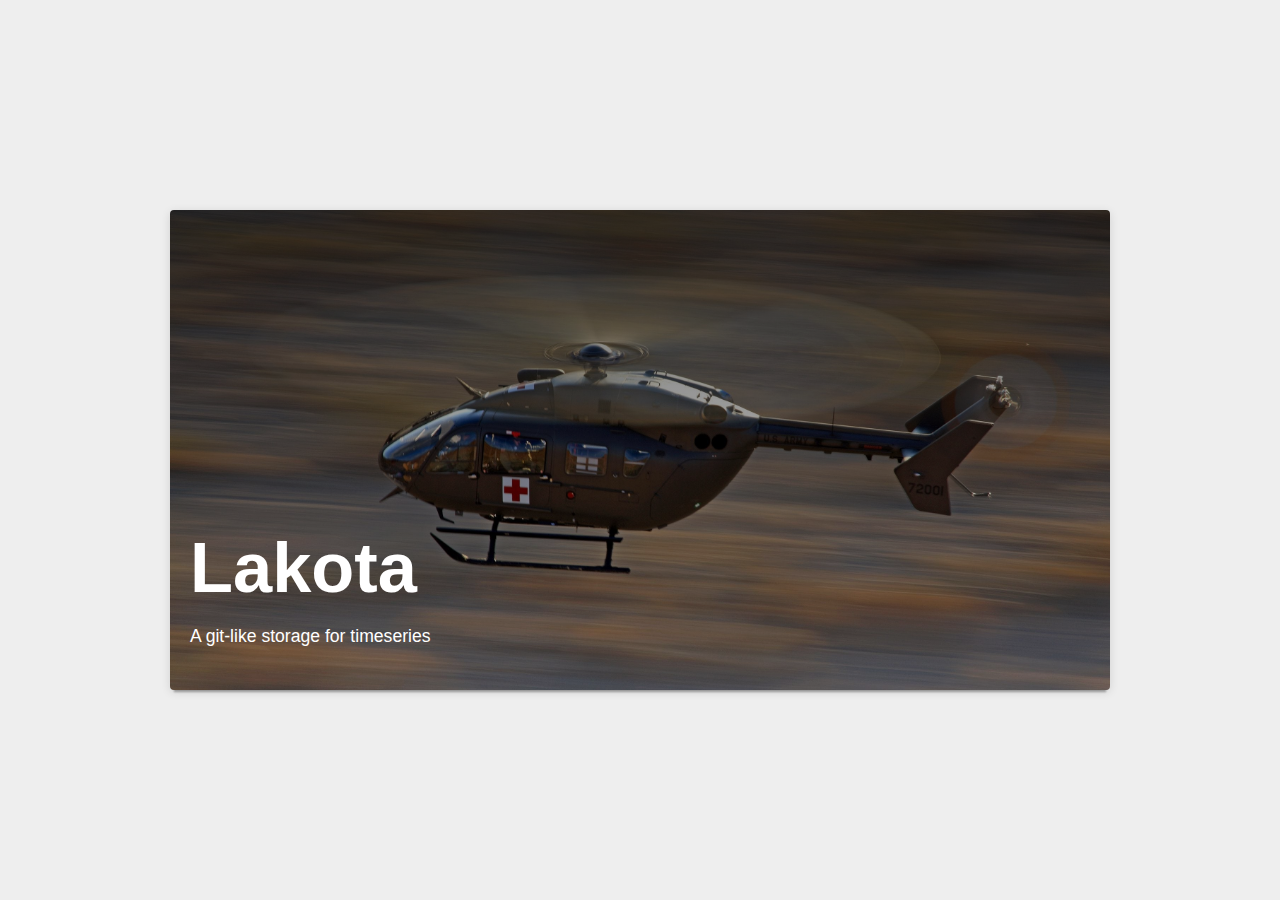
<file: talks/hackaton-engie-2020/presentation.html>
<!DOCTYPE html>
<html>
<head>
   <meta charset="utf-8">
   <title>Lakota</title>

<meta name="generator" content="GitHub Pages w/ Jekyll">
<meta name="author"    content="Gerald Bauer et al" >

<!-- S6 style sheet links -->
<link rel="stylesheet" href="s62/screen.css">
<link rel="stylesheet" href="pygments.css">
<link rel="stylesheet" href="style.css">

  

</head>
<body>

<article id="presentation">

<section class="slide" id="s0"><h1>Lakota</h1>

<p>A git-like storage for timeseries</p>
</section>
<section class="slide" id="s1"><h2>How does git keep track of your data ?</h2>
</section>
<section class="slide" id="s2"><h3>Checksums</h3>

<p>A checkum is a function that transform a message into a number.</p>

<p>Example</p>
<div class="highlight"><pre><span></span><span class="kn">from</span> <span class="nn">hashlib</span> <span class="kn">import</span> <span class="n">sha1</span>

<span class="n">important_info</span> <span class="o">=</span> <span class="sa">b</span><span class="s2">&quot;Hello world&quot;</span>
<span class="nb">print</span><span class="p">(</span><span class="n">sha1</span><span class="p">(</span><span class="n">important_info</span><span class="p">)</span><span class="o">.</span><span class="n">hexdigest</span><span class="p">())</span>
<span class="c1"># -&gt; 7b502c3a1f48c8609ae212cdfb639dee39673f5e</span>

<span class="n">another_info</span> <span class="o">=</span> <span class="sa">b</span><span class="s2">&quot;Hello world!&quot;</span>
<span class="nb">print</span><span class="p">(</span><span class="n">sha1</span><span class="p">(</span><span class="n">another_info</span><span class="p">)</span><span class="o">.</span><span class="n">hexdigest</span><span class="p">())</span>
<span class="c1"># -&gt; d3486ae9136e7856bc42212385ea797094475802</span>
</pre></div>
</section>
<section class="slide" id="s3"><p>Properties:</p>

<ul>
<li>Fast and Deterministic</li>
<li>Any change to the message will generate a different result</li>
<li>Impossible to revert</li>
</ul>
</section>
<section class="slide" id="s4"><p>Reverting is impossible but we can store the information:</p>
<div class="highlight"><pre><span></span><span class="n">db</span> <span class="o">=</span> <span class="p">{</span>
    <span class="sa">b</span><span class="s1">&#39;7b502c3a1f48c8609ae212cdfb639dee39673f5e&#39;</span><span class="p">:</span> <span class="n">important_info</span><span class="p">,</span> <span class="c1"># &quot;Hello world&quot;</span>
    <span class="sa">b</span><span class="s1">&#39;d3486ae9136e7856bc42212385ea797094475802&#39;</span><span class="p">:</span> <span class="n">another_info</span><span class="p">,</span>  <span class="c1"># &quot;Hello world!&quot;</span>
<span class="p">}</span>
</pre></div>

<p>So we can query it:</p>
<div class="highlight"><pre><span></span><span class="nb">print</span><span class="p">(</span><span class="n">db</span><span class="p">[</span><span class="sa">b</span><span class="s1">&#39;7b502c3a1f48c8609ae212cdfb639dee39673f5e&#39;</span><span class="p">])</span>
<span class="c1"># -&gt; b&#39;Hello world&#39;</span>
</pre></div>
</section>
<section class="slide" id="s5"><p>Moreover we can compute a digest of digests</p>
<div class="highlight"><pre><span></span><span class="n">cheksum</span> <span class="o">=</span> <span class="n">sha1</span><span class="p">(</span><span class="sa">b</span><span class="s1">&#39;7b502c3a1f48c8609ae212cdfb639dee39673f5e&#39;</span><span class="p">)</span>
<span class="n">cheksum</span><span class="o">.</span><span class="n">update</span><span class="p">(</span><span class="sa">b</span><span class="s1">&#39;d3486ae9136e7856bc42212385ea797094475802&#39;</span><span class="p">)</span>
<span class="nb">print</span><span class="p">(</span><span class="n">cheksum</span><span class="o">.</span><span class="n">hexdigest</span><span class="p">())</span>
<span class="c1"># -&gt; 4812b3c515b3c453d399fb95bb5b0a261c3542c9</span>

<span class="n">db</span><span class="p">[</span><span class="sa">b</span><span class="s1">&#39;4812b3c515b3c453d399fb95bb5b0a261c3542c9&#39;</span><span class="p">]</span> <span class="o">=</span> <span class="p">[</span>
    <span class="sa">b</span><span class="s1">&#39;7b502c3a1f48c8609ae212cdfb639dee39673f5e&#39;</span><span class="p">,</span>
    <span class="sa">b</span><span class="s1">&#39;d3486ae9136e7856bc42212385ea797094475802&#39;</span>
<span class="p">]</span>
</pre></div>

<p>(and store it)</p>
</section>
<section class="slide" id="s6"><p>Let&#39;s add a new message</p>
<div class="highlight"><pre><span></span><span class="n">some_new_info</span> <span class="o">=</span> <span class="sa">b</span><span class="s1">&#39;Bye&#39;</span>
<span class="nb">print</span><span class="p">(</span><span class="n">sha1</span><span class="p">(</span><span class="n">some_new_info</span><span class="p">)</span><span class="o">.</span><span class="n">hexdigest</span><span class="p">())</span>
<span class="c1"># -&gt; f792424064d0ca1a7d14efe0588f10c052d28e69</span>
<span class="n">db</span><span class="p">[</span><span class="sa">b</span><span class="s1">&#39;f792424064d0ca1a7d14efe0588f10c052d28e69&#39;</span><span class="p">]</span> <span class="o">=</span> <span class="n">some_new_info</span>
</pre></div>

<p>And update our checksum of checksum</p>
<div class="highlight"><pre><span></span><span class="n">cheksum</span><span class="o">.</span><span class="n">update</span><span class="p">(</span><span class="sa">b</span><span class="s1">&#39;f792424064d0ca1a7d14efe0588f10c052d28e69&#39;</span><span class="p">)</span>
<span class="nb">print</span><span class="p">(</span><span class="n">cheksum</span><span class="o">.</span><span class="n">hexdigest</span><span class="p">())</span>
<span class="c1"># -&gt; 87230955960e9c54c6cc43db35ad91602bdfdd73</span>

<span class="n">db</span><span class="p">[</span><span class="sa">b</span><span class="s1">&#39;87230955960e9c54c6cc43db35ad91602bdfdd73&#39;</span><span class="p">]</span> <span class="o">=</span> <span class="p">[</span>
    <span class="sa">b</span><span class="s1">&#39;7b502c3a1f48c8609ae212cdfb639dee39673f5e&#39;</span><span class="p">,</span>
    <span class="sa">b</span><span class="s1">&#39;d3486ae9136e7856bc42212385ea797094475802&#39;</span><span class="p">,</span>
    <span class="sa">b</span><span class="s1">&#39;f792424064d0ca1a7d14efe0588f10c052d28e69&#39;</span><span class="p">,</span>
<span class="p">]</span>
</pre></div>
</section>
<section class="slide" id="s7"><p>Our minimal git implementation is nearly complete.</p>
<div class="highlight"><pre><span></span><span class="n">log</span> <span class="o">=</span> <span class="p">[</span>
    <span class="sa">b</span><span class="s1">&#39;4812b3c515b3c453d399fb95bb5b0a261c3542c9&#39;</span><span class="p">,</span> <span class="c1"># First commit</span>
    <span class="sa">b</span><span class="s1">&#39;87230955960e9c54c6cc43db35ad91602bdfdd73&#39;</span><span class="p">,</span> <span class="c1"># Second commit</span>
<span class="p">]</span>
</pre></div>

<p>The log contains only the digests of digests (not the original messages)</p>
</section>
<section class="slide" id="s8"><p>For example the equivalent of a checkout is:</p>
<div class="highlight"><pre><span></span><span class="n">commit</span> <span class="o">=</span> <span class="sa">b</span><span class="s1">&#39;87230955960e9c54c6cc43db35ad91602bdfdd73&#39;</span>
<span class="k">for</span> <span class="n">key</span> <span class="ow">in</span> <span class="n">db</span><span class="p">[</span><span class="n">commit</span><span class="p">]:</span>
    <span class="n">msg</span> <span class="o">=</span> <span class="n">db</span><span class="p">[</span><span class="n">key</span><span class="p">]</span>
    <span class="nb">print</span><span class="p">(</span><span class="sa">f</span><span class="s1">&#39;</span><span class="si">{</span><span class="n">key</span><span class="si">}</span><span class="s1">: </span><span class="si">{</span><span class="n">msg</span><span class="si">}</span><span class="s1">&#39;</span><span class="p">)</span>

<span class="c1"># -&gt; b&#39;7b502c3a1f48c8609ae212cdfb639dee39673f5e&#39;: b&#39;Hello world&#39;</span>
<span class="c1">#    b&#39;d3486ae9136e7856bc42212385ea797094475802&#39;: b&#39;Hello world!&#39;</span>
<span class="c1">#    b&#39;f792424064d0ca1a7d14efe0588f10c052d28e69&#39;: b&#39;Bye&#39;</span>
</pre></div>
</section>
<section class="slide" id="s9"><p>So with the above concept, we see how we can:</p>

<ul>
<li>Detect a file modification.</li>
<li>Abstract the state of a large collection of file into one checksum</li>
<li>Deduplicate content</li>
<li>Ensure data consistency</li>
</ul>
</section>
<section class="slide" id="s10"><h3>Merkle tree</h3>

<p>This checksum of checksums (or checksum of checksums of checksums ...) is
called a Merkle Tree. </p>
</section>
<section class="slide" id="s11"><h2>What about timeseries ?</h2>
</section>
<section class="slide" id="s12"><p>A timeseries is a dataframe with at least two columns</p>
<div class="highlight"><pre><span></span><span class="n">df</span> <span class="o">=</span> <span class="n">DataFrame</span><span class="p">({</span>
    <span class="s1">&#39;timestamp&#39;</span><span class="p">:</span> <span class="p">[</span><span class="s1">&#39;2020-01-01&#39;</span><span class="p">,</span> <span class="s1">&#39;2020-01-02&#39;</span><span class="p">,</span> <span class="s1">&#39;2020-01-03&#39;</span><span class="p">,</span> <span class="s1">&#39;2020-01-04&#39;</span><span class="p">,</span> <span class="s1">&#39;2020-01-05&#39;</span><span class="p">],</span>
    <span class="s1">&#39;value&#39;</span><span class="p">:</span> <span class="p">[</span><span class="mi">1</span><span class="p">,</span> <span class="mi">2</span><span class="p">,</span> <span class="mi">3</span><span class="p">,</span> <span class="mi">4</span><span class="p">,</span> <span class="mi">5</span><span class="p">],</span>
<span class="p">})</span>
<span class="nb">print</span><span class="p">(</span><span class="n">df</span><span class="p">)</span>

<span class="c1"># -&gt;</span>
<span class="c1">#        timestamp  value</span>
<span class="c1">#    0  2020-01-01      1</span>
<span class="c1">#    1  2020-01-02      2</span>
<span class="c1">#    2  2020-01-03      3</span>
<span class="c1">#    3  2020-01-04      4</span>
<span class="c1">#    4  2020-01-05      5</span>
</pre></div>
</section>
<section class="slide" id="s13"><p>We compute one digest per column:</p>
<div class="highlight"><pre><span></span><span class="nb">print</span><span class="p">(</span><span class="n">sha1</span><span class="p">(</span><span class="n">df</span><span class="p">[</span><span class="s1">&#39;timestamp&#39;</span><span class="p">]</span><span class="o">.</span><span class="n">to_numpy</span><span class="p">())</span><span class="o">.</span><span class="n">hexdigest</span><span class="p">())</span>
<span class="c1"># -&gt; 35926b0130f74f08c6020af537e765258deeef03</span>

<span class="nb">print</span><span class="p">(</span><span class="n">sha1</span><span class="p">(</span><span class="n">df</span><span class="p">[</span><span class="s1">&#39;value&#39;</span><span class="p">]</span><span class="o">.</span><span class="n">to_numpy</span><span class="p">())</span><span class="o">.</span><span class="n">hexdigest</span><span class="p">())</span>
<span class="c1"># -&gt; 7bfa1c0042237357f6eb89ec07d5e8a89e2d1d0e</span>
</pre></div>

<p>And combine those to have a digest of our dataframe:</p>
<div class="highlight"><pre><span></span><span class="n">sha1</span><span class="p">(</span><span class="sa">b</span><span class="s1">&#39;3592...&#39;</span><span class="p">)</span><span class="o">.</span><span class="n">update</span><span class="p">(</span><span class="sa">b</span><span class="s1">&#39;7bf...&#39;</span><span class="p">)</span>
</pre></div>
</section>
<section class="slide" id="s14"><p>And then do the same operations for a collection of
dataframe:</p>
<div class="highlight"><pre><span></span><span class="n">second_df</span> <span class="o">=</span> <span class="n">DataFrame</span><span class="p">({</span>
    <span class="s1">&#39;timestamp&#39;</span><span class="p">:</span> <span class="p">[</span><span class="s1">&#39;2020-01-06&#39;</span><span class="p">,</span> <span class="s1">&#39;2020-01-07&#39;</span><span class="p">,</span> <span class="s1">&#39;2020-01-08&#39;</span><span class="p">,</span> <span class="s1">&#39;2020-01-09&#39;</span><span class="p">,</span> <span class="s1">&#39;2020-01-10&#39;</span><span class="p">],</span>
    <span class="s1">&#39;value&#39;</span><span class="p">:</span> <span class="p">[</span><span class="mi">6</span><span class="p">,</span> <span class="mi">7</span><span class="p">,</span> <span class="mi">8</span><span class="p">,</span> <span class="mi">9</span><span class="p">,</span> <span class="mi">10</span><span class="p">],</span>
<span class="p">})</span>
</pre></div>

<p>(rince and repeat)</p>

<p>Remarks:</p>

<ul>
<li>Each dataframe is a piece of a timeseries and is represented by a checksum.</li>
<li>So the timeseries state is also abstracted by one checksum.</li>
</ul>
</section>
<section class="slide" id="s15"><h3>Conclusions</h3>

<p>If we add two ingredients:</p>

<ul>
<li>an efficient compression of the columns data</li>
<li>a remote storage</li>
</ul>

<p>We get a timeseries database that offer the following properties:</p>

<ul>
<li>Space efficiency</li>
<li>Ease of synchronisation, ease of caching</li>
<li>Concurrent and atomic access (reads and writes)</li>
<li>Ability to &quot;rewind&quot; the database</li>
</ul>

<p>All those ideas and more have been implement in <a href="https://github.com/bertrandchenal/lakota">Lakota</a></p>
</section>
<section class="slide" id="s16"><h3>Demo Time</h3>

<p>Web UI</p>

<p>Pull dataset from CLI</p>
</section>
<section class="slide" id="s17"><h2>Thank you.  Questions ?</h2>
</section>

</article><!-- presentation -->

<!-- S6 JS -->
  <script src="s62/slides.keys.js"></script>
  <script src="s62/slides.progress.js"></script>
  <script src="s62/slides.classes.js"></script>
  <script src="s62/slides.state.js"></script>
  <script src="s62/slides.kernel.js"></script>
  <script>
     const {Deck, classes, keys, progress, state} = S6;
     const deck = new Deck({ parent: "#presentation",
                             plugins: [classes(), keys(), progress(), state()] });
	var hash = 	window.location.hash;
	if (!!hash) {
		deck.jump(parseInt(hash.slice(1)));
	}
     
  </script>

</body>
</html>
</file>
<file: talks/hackaton-engie-2020/s62/screen.css>
@media screen {
	.bespoke-parent {
		position: absolute;
		top: 0;
		left: 0;
		right: 0;
		bottom: 0;
		overflow: hidden;

		background-color: #eee;

		/*  font-size: 2em; */


		/* text-align: center;  */
		/* background-position: 50% 50%; -- check -- needed?? why? why not? just for animations? */
	}

	/* fix: h1 inside article gets display in normal text size on chrome */
	h1 { font-size: 180%; }


	.bespoke-slide {
		box-sizing: border-box;
		position: absolute;
		width:  940px;
		height: 480px;
		top: 50%;
		left: 50%;
		margin-left: -470px;  /* calc((940px/2)*-1);  -($width / 2); */
		margin-top:  -240px;  /* calc((480px/2)*-1);  -($height / 2); */
		z-index: 1;

		background-color: white;

		border-radius: 4px;
		box-shadow: 0 6px 2px -4px rgba(0,0,0,.2),
					0 6px 2px -4px rgba(0,0,0,.14),
					0 2px 10px 0 rgba(0,0,0,.12);

		padding: 20px;

		overflow: auto;
	}

	/* make scrollbar invisible, works for chrome
    firefox too??? why? why not?
   */
	::-webkit-scrollbar {
		width: 0px;  /* remove scrollbar space */
		background: transparent;  /* optional: just make scrollbar invisible */
	}



	.bespoke-active {
	}

	.bespoke-inactive {
		opacity: 0;
		pointer-events: none;
	}

	/****
   add progress bar
*****/

	.bespoke-progress-parent {
		position: absolute;
		top: 0;
		left: 0;
		right: 0;
		height: .3vw;
		z-index: 1;
	}

	.bespoke-progress-bar {
		background-color: #0089f3;
		position: absolute;
		top: 0;
		left: 0;
		height: 100%;
		transition: width 1s ease;
	}
} /* @media screen */
</file>
<file: talks/hackaton-engie-2020/pygments.css>
.highlight .hll { background-color: #ffffcc }
.highlight  { background: #f8f8f8; }
.highlight .c { color: #408080; font-style: italic } /* Comment */
.highlight .err { border: 1px solid #FF0000 } /* Error */
.highlight .k { color: #008000; font-weight: bold } /* Keyword */
.highlight .o { color: #666666 } /* Operator */
.highlight .ch { color: #408080; font-style: italic } /* Comment.Hashbang */
.highlight .cm { color: #408080; font-style: italic } /* Comment.Multiline */
.highlight .cp { color: #BC7A00 } /* Comment.Preproc */
.highlight .cpf { color: #408080; font-style: italic } /* Comment.PreprocFile */
.highlight .c1 { color: #408080; font-style: italic } /* Comment.Single */
.highlight .cs { color: #408080; font-style: italic } /* Comment.Special */
.highlight .gd { color: #A00000 } /* Generic.Deleted */
.highlight .ge { font-style: italic } /* Generic.Emph */
.highlight .gr { color: #FF0000 } /* Generic.Error */
.highlight .gh { color: #000080; font-weight: bold } /* Generic.Heading */
.highlight .gi { color: #00A000 } /* Generic.Inserted */
.highlight .go { color: #888888 } /* Generic.Output */
.highlight .gp { color: #000080; font-weight: bold } /* Generic.Prompt */
.highlight .gs { font-weight: bold } /* Generic.Strong */
.highlight .gu { color: #800080; font-weight: bold } /* Generic.Subheading */
.highlight .gt { color: #0044DD } /* Generic.Traceback */
.highlight .kc { color: #008000; font-weight: bold } /* Keyword.Constant */
.highlight .kd { color: #008000; font-weight: bold } /* Keyword.Declaration */
.highlight .kn { color: #008000; font-weight: bold } /* Keyword.Namespace */
.highlight .kp { color: #008000 } /* Keyword.Pseudo */
.highlight .kr { color: #008000; font-weight: bold } /* Keyword.Reserved */
.highlight .kt { color: #B00040 } /* Keyword.Type */
.highlight .m { color: #666666 } /* Literal.Number */
.highlight .s { color: #BA2121 } /* Literal.String */
.highlight .na { color: #7D9029 } /* Name.Attribute */
.highlight .nb { color: #008000 } /* Name.Builtin */
.highlight .nc { color: #0000FF; font-weight: bold } /* Name.Class */
.highlight .no { color: #880000 } /* Name.Constant */
.highlight .nd { color: #AA22FF } /* Name.Decorator */
.highlight .ni { color: #999999; font-weight: bold } /* Name.Entity */
.highlight .ne { color: #D2413A; font-weight: bold } /* Name.Exception */
.highlight .nf { color: #0000FF } /* Name.Function */
.highlight .nl { color: #A0A000 } /* Name.Label */
.highlight .nn { color: #0000FF; font-weight: bold } /* Name.Namespace */
.highlight .nt { color: #008000; font-weight: bold } /* Name.Tag */
.highlight .nv { color: #19177C } /* Name.Variable */
.highlight .ow { color: #AA22FF; font-weight: bold } /* Operator.Word */
.highlight .w { color: #bbbbbb } /* Text.Whitespace */
.highlight .mb { color: #666666 } /* Literal.Number.Bin */
.highlight .mf { color: #666666 } /* Literal.Number.Float */
.highlight .mh { color: #666666 } /* Literal.Number.Hex */
.highlight .mi { color: #666666 } /* Literal.Number.Integer */
.highlight .mo { color: #666666 } /* Literal.Number.Oct */
.highlight .sa { color: #BA2121 } /* Literal.String.Affix */
.highlight .sb { color: #BA2121 } /* Literal.String.Backtick */
.highlight .sc { color: #BA2121 } /* Literal.String.Char */
.highlight .dl { color: #BA2121 } /* Literal.String.Delimiter */
.highlight .sd { color: #BA2121; font-style: italic } /* Literal.String.Doc */
.highlight .s2 { color: #BA2121 } /* Literal.String.Double */
.highlight .se { color: #BB6622; font-weight: bold } /* Literal.String.Escape */
.highlight .sh { color: #BA2121 } /* Literal.String.Heredoc */
.highlight .si { color: #BB6688; font-weight: bold } /* Literal.String.Interpol */
.highlight .sx { color: #008000 } /* Literal.String.Other */
.highlight .sr { color: #BB6688 } /* Literal.String.Regex */
.highlight .s1 { color: #BA2121 } /* Literal.String.Single */
.highlight .ss { color: #19177C } /* Literal.String.Symbol */
.highlight .bp { color: #008000 } /* Name.Builtin.Pseudo */
.highlight .fm { color: #0000FF } /* Name.Function.Magic */
.highlight .vc { color: #19177C } /* Name.Variable.Class */
.highlight .vg { color: #19177C } /* Name.Variable.Global */
.highlight .vi { color: #19177C } /* Name.Variable.Instance */
.highlight .vm { color: #19177C } /* Name.Variable.Magic */
.highlight .il { color: #666666 } /* Literal.Number.Integer.Long */
</file>
<file: talks/hackaton-engie-2020/style.css>
@media screen {
	.bespoke-parent {
		font-size: 1.1em;
	}
	.bespoke-progress-parent {
		height: .1vw;
	}

	section {
		font-family: "Lato", "Helvetica";
	}

	h1 {
		/* font-family: "IBM 3270", "SF Mono", "Sans"; */
		text-align: center;
		margin: 42% 0 0 3%;
		text-align: left;
		font-size: 4em;
	}

	h2 {
		text-align: center;
		margin: 20% 0 0 5%;
		padding: 1em;
		text-align: left;
		font-size: 2em;
	}

	#s0{
		background-image: linear-gradient(rgba(0, 0, 0, 0.6), rgba(0, 0, 0, 0.1)), url("heli.jpg");
		background-position: center;
		background-repeat: no-repeat;
		background-size: cover;
		color: white;
	}
	#s0 h1 {
		margin: 33% 0 0 0%;
	}

	pre {
		padding: 1em;
	}

    code {
        font-size: 1.2em;
        background-color: #f8f8f8;
        /* border: 1px dashed lightgrey; */
    }

}
</file>
